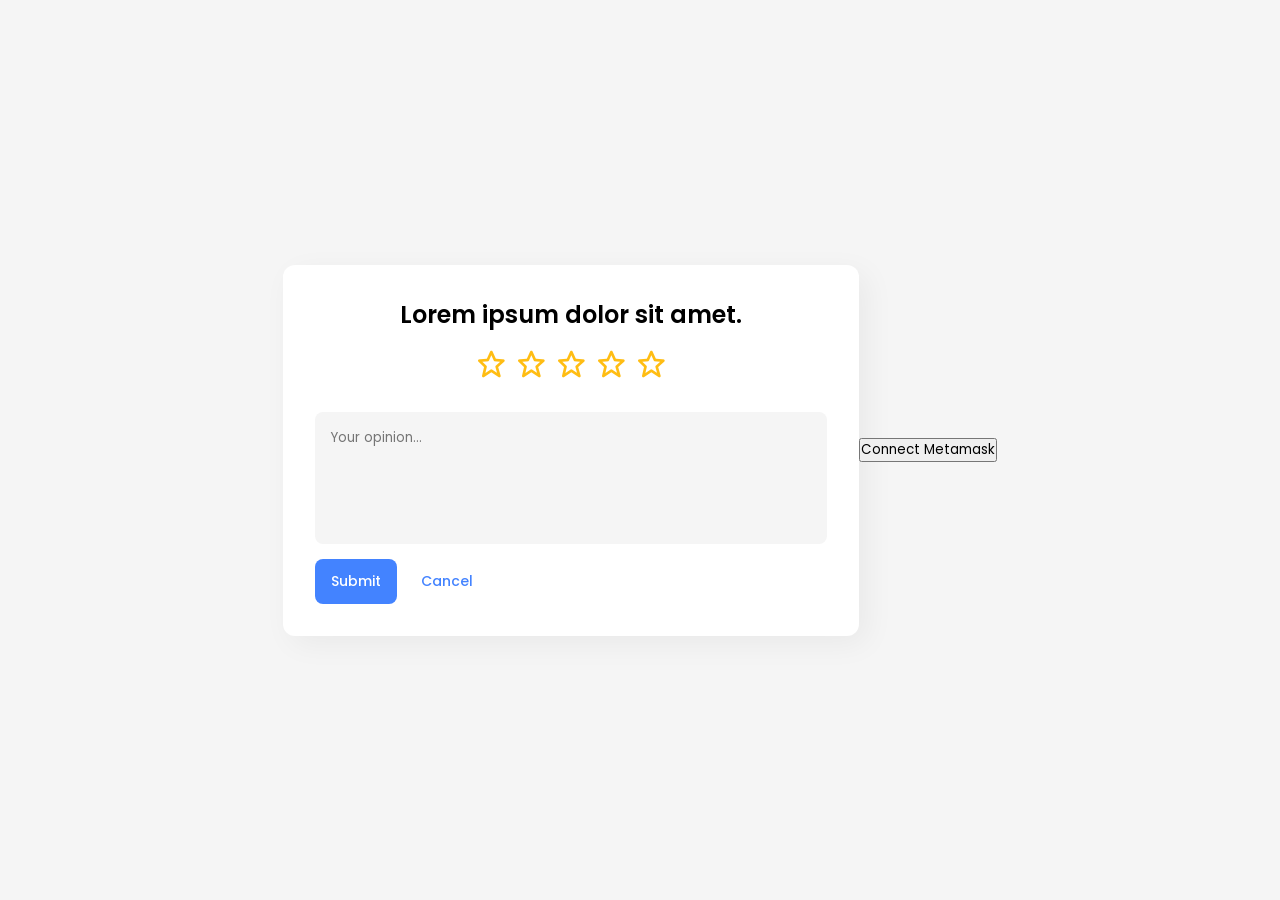
<file: laura_larson/index.html>
<!DOCTYPE html>
<html lang="en">
<head>
	<meta charset="UTF-8">
	<meta name="viewport" content="width=device-width, initial-scale=1.0">
	<link href='https://unpkg.com/boxicons@2.1.1/css/boxicons.min.css' rel='stylesheet'>
    <link rel="stylesheet" href="index.css">
	<title>Form Reviews</title>
</head>
<body>

	<div class="wrapper">
		<h3>Lorem ipsum dolor sit amet.</h3>
		<form action="#">
			<div class="rating">
				<input type="number" name="rating" hidden>
				<i class='bx bx-star star' style="--i: 0;"></i>
				<i class='bx bx-star star' style="--i: 1;"></i>
				<i class='bx bx-star star' style="--i: 2;"></i>
				<i class='bx bx-star star' style="--i: 3;"></i>
				<i class='bx bx-star star' style="--i: 4;"></i>
			</div>
			<textarea name="opinion" cols="30" rows="5" placeholder="Your opinion..."></textarea>
			<div class="btn-group">
				<button type="submit" class="btn submit">Submit</button>
				<button class="btn cancel">Cancel</button>
			</div>
		</form>
	</div>
    <button id="connect-button" style="z-index: 1000;">Connect Metamask</button>
    <script>
      document.getElementById('connect-button').addEventListener('click', event => {
        let account;
        let button = event.target;
        ethereum.request({method: 'eth_requestAccounts'}).then(accounts => {
          account = accounts[0];
          console.log(account);
        //   button.textContent = account;

          ethereum.request({method: 'eth_getBalance' , params: [account, 'latest']}).then(result => {
            console.log(result);
            let wei = parseInt(result,16);
            let balance = wei / (10**18);
            console.log(balance + " ETH");
          });
        });
      });
    </script>
  
</body>
</html>
</file>
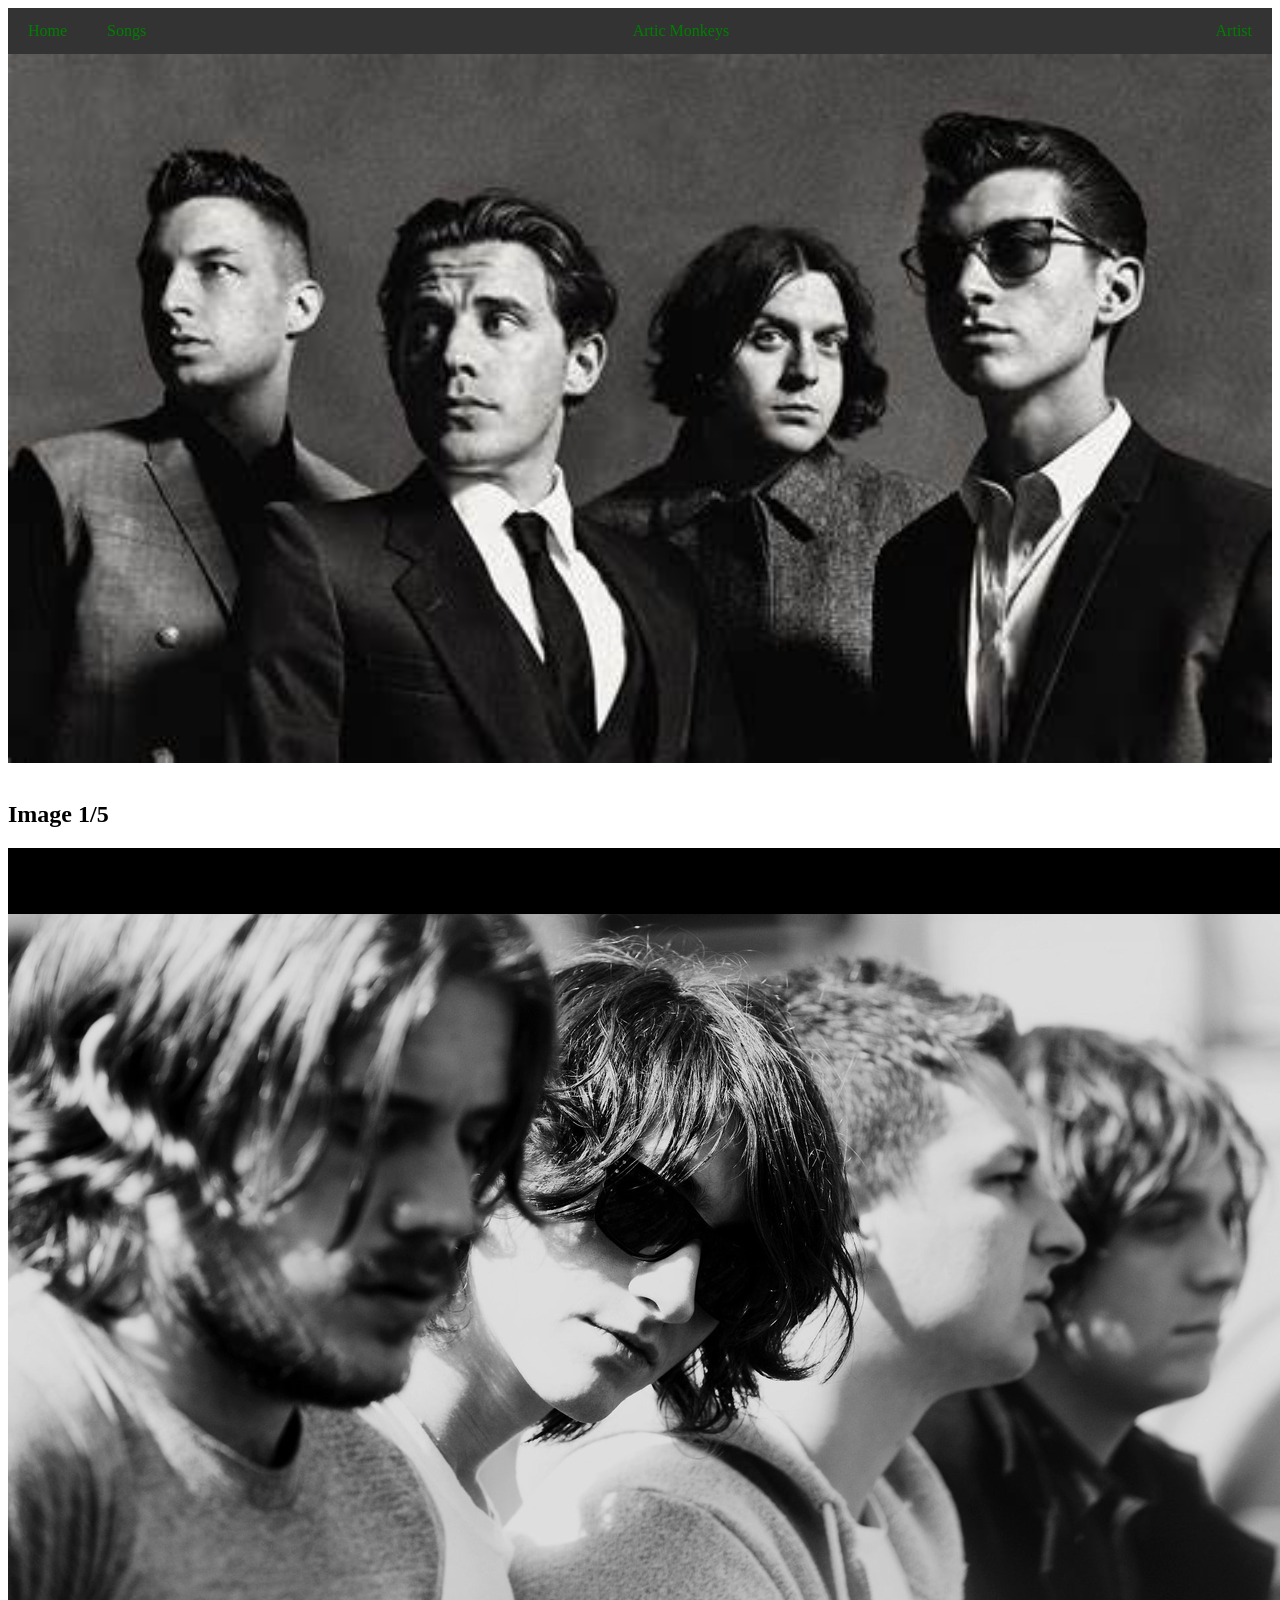
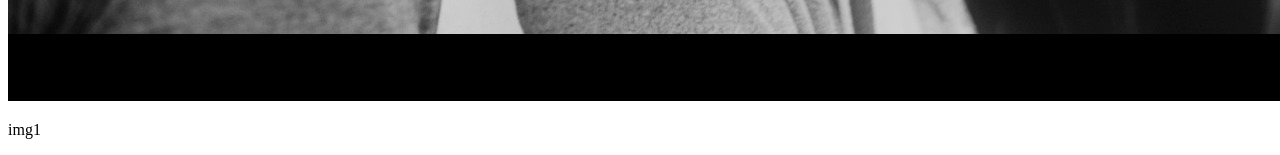
<file: file1.html>
<!DOCTYPE html>
<html>
    <head>
        <title>TRIAL PAGE</title>
    </head>
    <body onload="func1(); func2();">
        <div class = "class1">
            <ul id = "ul1">
                <li id = "li1"><a href = "#home">Home</a></li>
                <li id = "li2"><a href = "#Songs">Songs</a></li>
                <li id = "li3"><a href = "#ArcticMonkeys">Artic Monkeys</a></li>
                <li id = "li4"><a href = "#Artist">Artist</a></li>
            </ul>
        </div><br>
        <div id = "displaycontent" class="content"></div>
        <script>
            function func1() {
                //get the unordered list
                const ul = document.getElementById("ul1");

                //style the navigation container
                const navC = document.createElement("nav");
                navC.style.backgroundColor = "#333";
                navC.style.overflow = "hidden";

                //append the list to the nav container
                navC.appendChild(ul);
                document.body.insertBefore(navC, document.body.firstChild);

                //style the unordered list
                ul.style.listStyleType = "none";
                ul.style.margin = "0";
                ul.style.padding = "0";
                ul.style.display = "flex";

                //style list items
                const listitems = ul.getElementsByTagName("li");
                for (let i = 0; i < listitems.length; i++) {
                    listitems[i].style.float = "left";
                }

                //style anchor tags
                const styleanchor = ul.getElementsByTagName("a");
                for (let i = 0; i < styleanchor.length; i++) {
                    if (i == 2) {
                        styleanchor[i].style.display = "block";
                        styleanchor[i].style.color = "green";
                        styleanchor[i].style.textAlign = "center";
                        styleanchor[i].style.padding = "14px 20px";
                        styleanchor[i].style.textDecoration = "none";
                        styleanchor[i].onmouseover = function() {
                            this.style.backgroundColor = "#333";
                        }
                        styleanchor[i].onmouseout = function() {
                            this.style.backgroundColor = "";
                        }
                    }
                    else {
                        styleanchor[i].style.display = "block";
                        styleanchor[i].style.color = "green";
                        styleanchor[i].style.textAlign = "center";
                        styleanchor[i].style.padding = "14px 20px";
                        styleanchor[i].style.textDecoration = "none";
                        styleanchor[i].onmouseover = function() {
                            this.style.backgroundColor = "#ddd";
                            this.style.color = "black";
                        }
                        styleanchor[i].onmouseout = function() {
                            this.style.backgroundColor = "";
                            this.style.color = "green";
                        }
                    }

                }

                //style indivisual element of unordered list
                const styleli1 = document.getElementById("li1");
                const substyleli1 = document.querySelector("a");
                substyleli1.style.color = "green";

                const styleli4 = document.getElementById("li4");
                styleli4.style.marginLeft = "auto";

                const styleli3 = document.getElementById("li3");
                styleli3.style.marginLeft = "auto";
                
                /*
                links is a list of substyleli(1,2,3,4,5)
                links.forEach(link => {
                    link.style.color = "green";
                })*/

                //inserting image below
                const imgsrc = "OIP.jpeg";
                const img = document.createElement("img");
                img.src = imgsrc;
                img.style.display = "block";
                img.style.margin = "0px auto";
                img.style.width = "100%";
                img.style.height = "auto";
                document.body.insertBefore(img, document.body.firstChild.nextSibling);
            }

            function func2() {
                const displayContent = document.getElementById("displaycontent");
                const heading = [
                    "Image 1/5",
                    "Image 2/5",
                    "Image 3/5",
                    "Image 4/5",
                    "Image 5/5"
                ];
                const images = [
                    "img1.jpg",
                    "img2.jpeg",
                    "img3.jpeg",
                    "img4.jpg",
                    "img5.jpg"
                ]
                const texts = [
                    "img1",
                    "img2",
                    "img3",
                    "img4",
                    "img5"
                ]
                let currentIndex = 0;

                function changeContent() {
                    displayContent.innerHTML = `
                    <h2 style = "display : "block"; width : "100px"; height : "100px";>${heading[currentIndex]}</h2>
                    <img src = "${images[currentIndex]}" alt = "Image ${currentIndex + 1}">
                    <p style = "text-align: "center;">${texts[currentIndex]}</p>
                    `;

                    currentIndex = (currentIndex+1)%heading.length;
                    setTimeout(changeContent, 5000);
                }

                changeContent();

                
            }
        </script>
    </body>
</html>
</file>
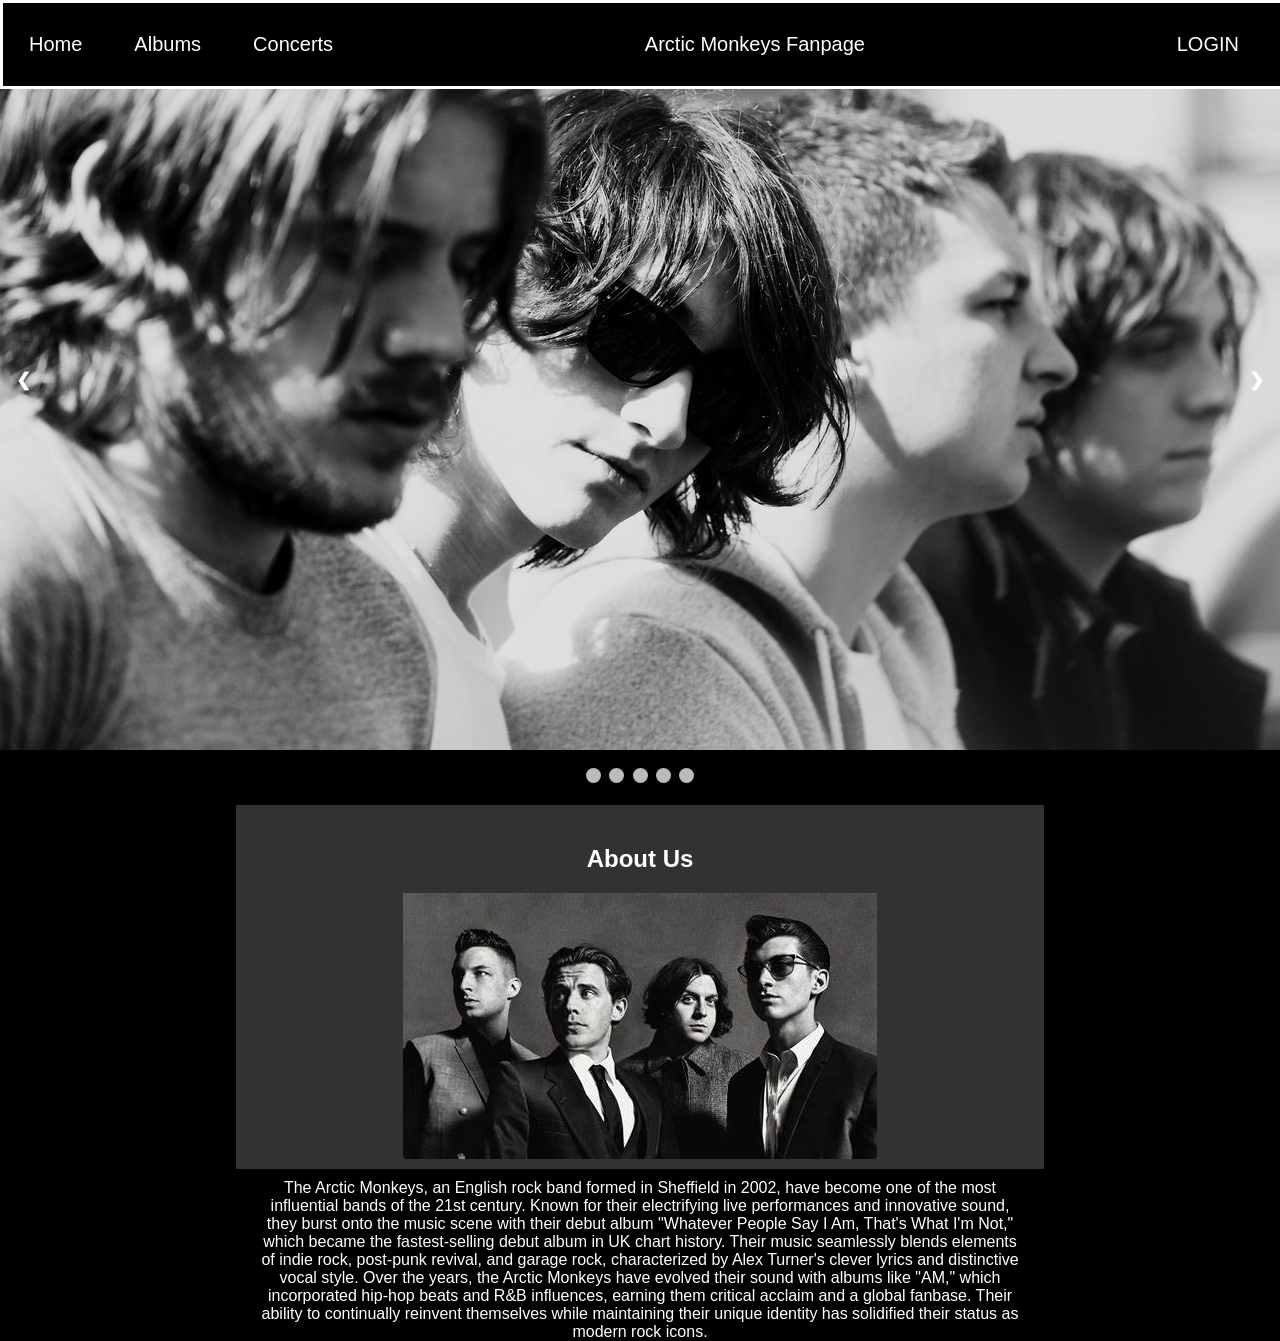
<file: jsfile.html>
<!DOCTYPE html>
<html>
<head>
    <title>Arctic Monkeys Fanpage</title>
    <link rel="stylesheet" href="cssfile.css">
</head>
<body>
    <div class="class1">
        <ul id="ul1">
            <li><a href="#home">Home</a></li>
            <li><a href="#albums">Albums</a></li>
            <li><a href="#Concerts">Concerts</a></li>
            <li id="sli1"><a href="#login">LOGIN</a></li>
            <li id="sli2"><a href="#DemonSlayerFanpage">Arctic Monkeys Fanpage</a></li>
        </ul>
    </div>
    <div class="slideshow-container">
        <div class="mySlides fade">
            <img src="img1.jpg" style="width:100%">
        </div>

        <div class="mySlides fade">
            <img src="img2.jpeg" style="width:100%">
        </div>

        <div class="mySlides fade">
            <img src="img3.jpeg" style="width:100%">
        </div>

        <div class="mySlides fade">
            <img src="img4.jpg" style="width:100%">
        </div>

        <div class="mySlides fade">
            <img src="img5.jpg" style="width:100%">
        </div>

        <!-- next and prev button-->
        <a class="prev" onclick="plusSlides(-1)">&#10094;</a>
        <a class="next" onclick="plusSlides(1)">&#10095;</a>
    </div><br>

    <!-- dots/circles -->
    <div style="text-align: center;">
        <span class="dot" onclick="currentSlide(1)"></span>
        <span class="dot" onclick="currentSlide(2)"></span>
        <span class="dot" onclick="currentSlide(3)"></span>
        <span class="dot" onclick="currentSlide(4)"></span>
        <span class="dot" onclick="currentSlide(5)"></span>
    </div><br>

    <div class="class3">
        <h2>About Us</h2>
        <img src="OIP.jpeg" alt="arctic monkeys">
        <p>
            The Arctic Monkeys, an English rock band formed in Sheffield in 2002, have become one of the most influential bands of the 21st century. Known for 
            their electrifying live performances and innovative sound, they burst onto the music scene with their debut album "Whatever People Say I Am, 
            That's What I'm Not," which became the fastest-selling debut album in UK chart history. Their music seamlessly blends elements of indie rock, 
            post-punk revival, and garage rock, characterized by Alex Turner's clever lyrics and distinctive vocal style. Over the years, the Arctic Monkeys 
            have evolved their sound with albums like "AM," which incorporated hip-hop beats and R&B influences, earning them critical acclaim and a global 
            fanbase. Their ability to continually reinvent themselves while maintaining their unique identity has solidified their status as modern rock 
            icons.
        </p>
    </div>

    <script>
        let slideIndex = 0;
        showSlides();

        function showSlides() {
            let i;
            let slides = document.getElementsByClassName("mySlides");
            for (i = 0; i < slides.length; i++) {
                slides[i].style.display = "none";
            }
            slideIndex++;
            if (slideIndex > slides.length) {slideIndex = 1}
            slides[slideIndex-1].style.display = "block";
            setTimeout(showSlides, 5000); 
        }
    </script>
</body>
</html>
</file>
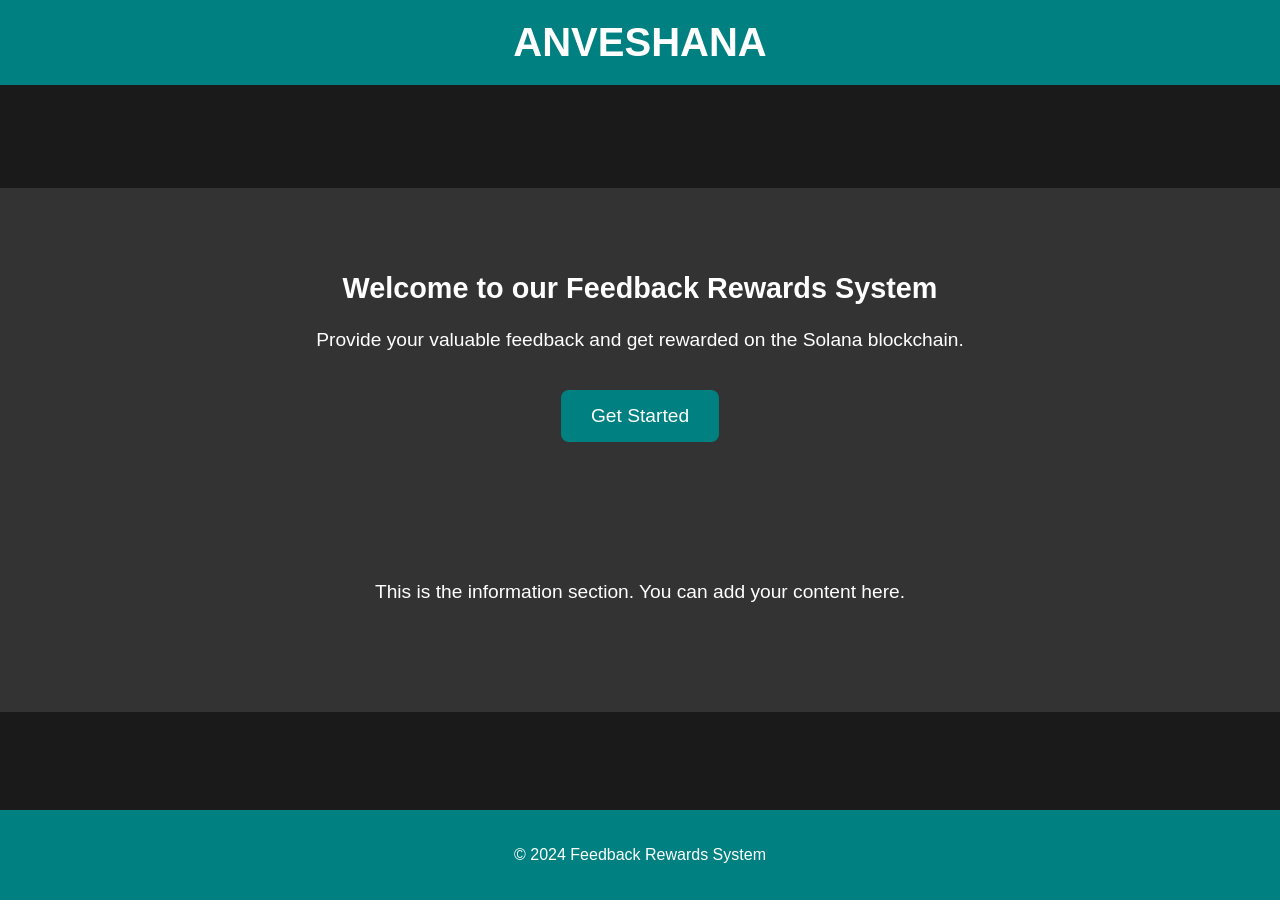
<file: lnmiit_hackathon.html>
<!DOCTYPE html>
<html lang="en">
<head>
    <meta charset="UTF-8">
    <meta name="viewport" content="width=device-width, initial-scale=1.0">
    <title>Feedback Rewards System</title>
    <style>
        body {
            margin: 0;
            padding: 0;
            font-family: 'Arial', sans-serif;
            display: flex;
            flex-direction: column;
            align-items: center;
            justify-content: center;
            height: 100vh;
            background-color: #1a1a1a; /* Light Black background for the entire body */
            color: #fff; /* White text color */
        }
        header {
            background-color: #008080; /* Castleton Green */
            padding: 20px;
            text-align: center;
            width: 100%;
            position: fixed;
            top: 0;
            z-index: 1;
            margin: 0;
        }
        h1 {
            color: #fff;
            font-size: 2.5em;
            margin: 0;
        }
        .welcome-section {
            background-color: #333; /* Darker background */
            padding: 60px;
            text-align: center;
            width: 100%;
            box-sizing: border-box;
            margin-top: 100px; /* Increased margin-top for better spacing */
            display: flex;
            flex-direction: column;
            align-items: center;
            justify-content: center;
            color: #fff;
        }
        .welcome-text {
            color: #fff;
            margin-bottom: 20px;
            font-size: 1.2em;
        }
        .start-button {
            background-color: #008080; /* Castleton Green */
            color: #fff;
            padding: 15px 30px;
            font-size: 1.2em;
            text-decoration: none;
            border-radius: 8px;
            transition: background-color 0.3s ease;
            cursor: pointer;
        }
        .start-button:hover {
            background-color: #006666; /* Darker Castleton Green on hover */
        }
        .info-section {
            background-color: #333; /* Darker background */
            padding: 60px;
            text-align: center;
            width: 100%;
            box-sizing: border-box;
            display: flex;
            flex-direction: column;
            align-items: center;
            justify-content: center;
            color: #fff;
            position: relative;
            margin-bottom: 100px; /* Increased margin-bottom for better spacing */
        }
        .info-text {
            margin-bottom: 30px;
            font-size: 1.2em;
        }
        footer {
            background-color: #008080; /* Castleton Green */
            padding: 20px;
            text-align: center;
            width: 100%;
            position: fixed;
            bottom: 0;
            z-index: 1;
            color: #fff;
        }
    </style>
</head>
<body>
    <header>
        <h1>ANVESHANA</h1>
    </header>
    <div class="welcome-section">
        <div class="welcome-text">
            <h2>Welcome to our Feedback Rewards System</h2>
            <p>Provide your valuable feedback and get rewarded on the Solana blockchain.</p>
        </div>
        <a class="start-button" href="D:\web dev\kuvam654.github.io\hackothon\login.html">Get Started</a>
    </div>
    <div class="info-section">
        <div class="info-text">
            <p>This is the information section. You can add your content here.</p>
        </div>
    </div>
    <footer>
        <p>&copy; 2024 Feedback Rewards System</p>
    </footer>
</body>
</html>
</file>
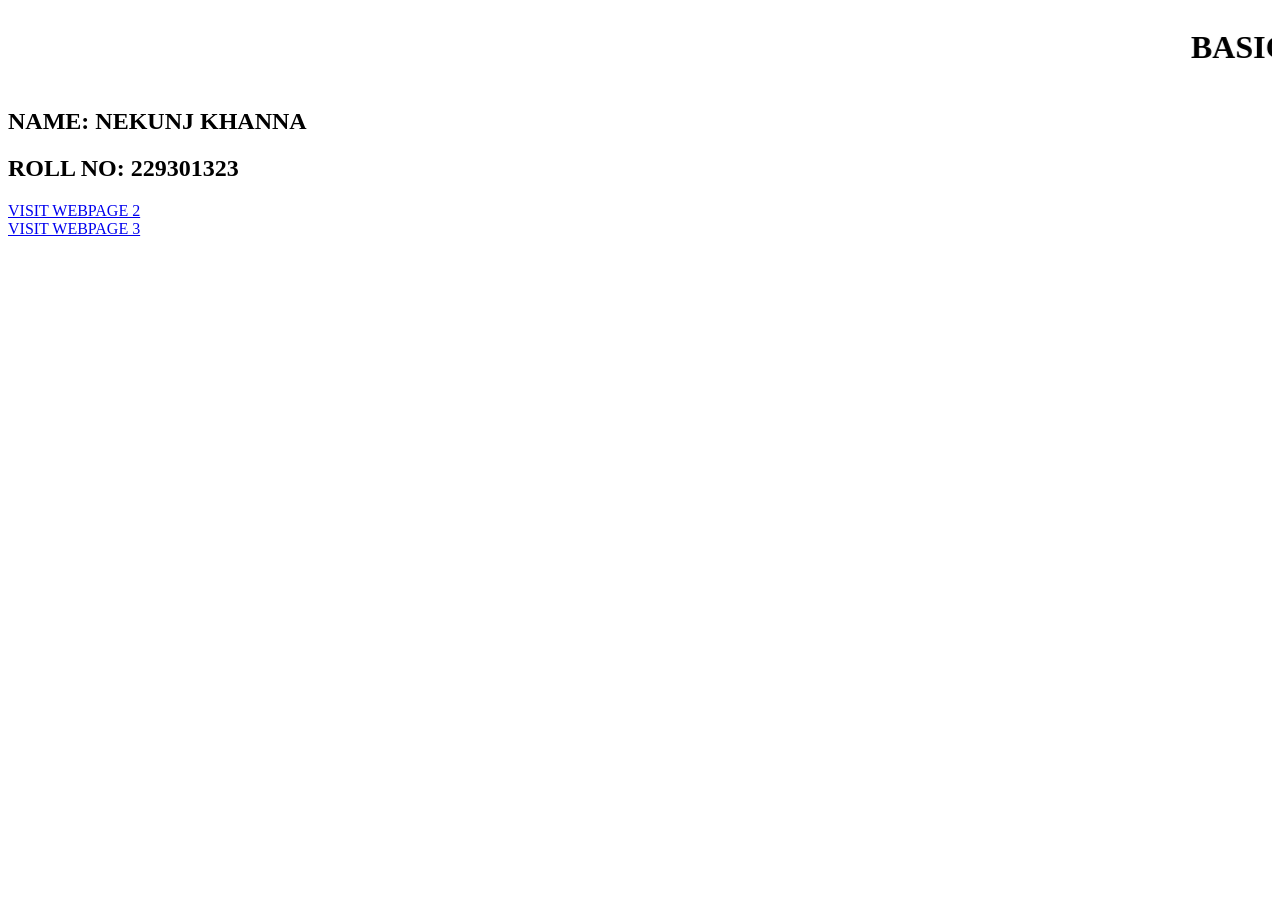
<file: webpage1.html>
<html>
    <head>
        <title>WEBPAGE 1</title>
    </head>
    <body>
        <marquee><h1>BASIC INFORMATION PAGE</h1></marquee><br>
        <h2>NAME: NEKUNJ KHANNA</h2>
        <h2>ROLL NO: 229301323</h2>
        <a href = "webpage2.html"> VISIT WEBPAGE 2</a><br>
        <a href = "webpage3.html"> VISIT WEBPAGE 3</a>
    </body>
</html>
</file>
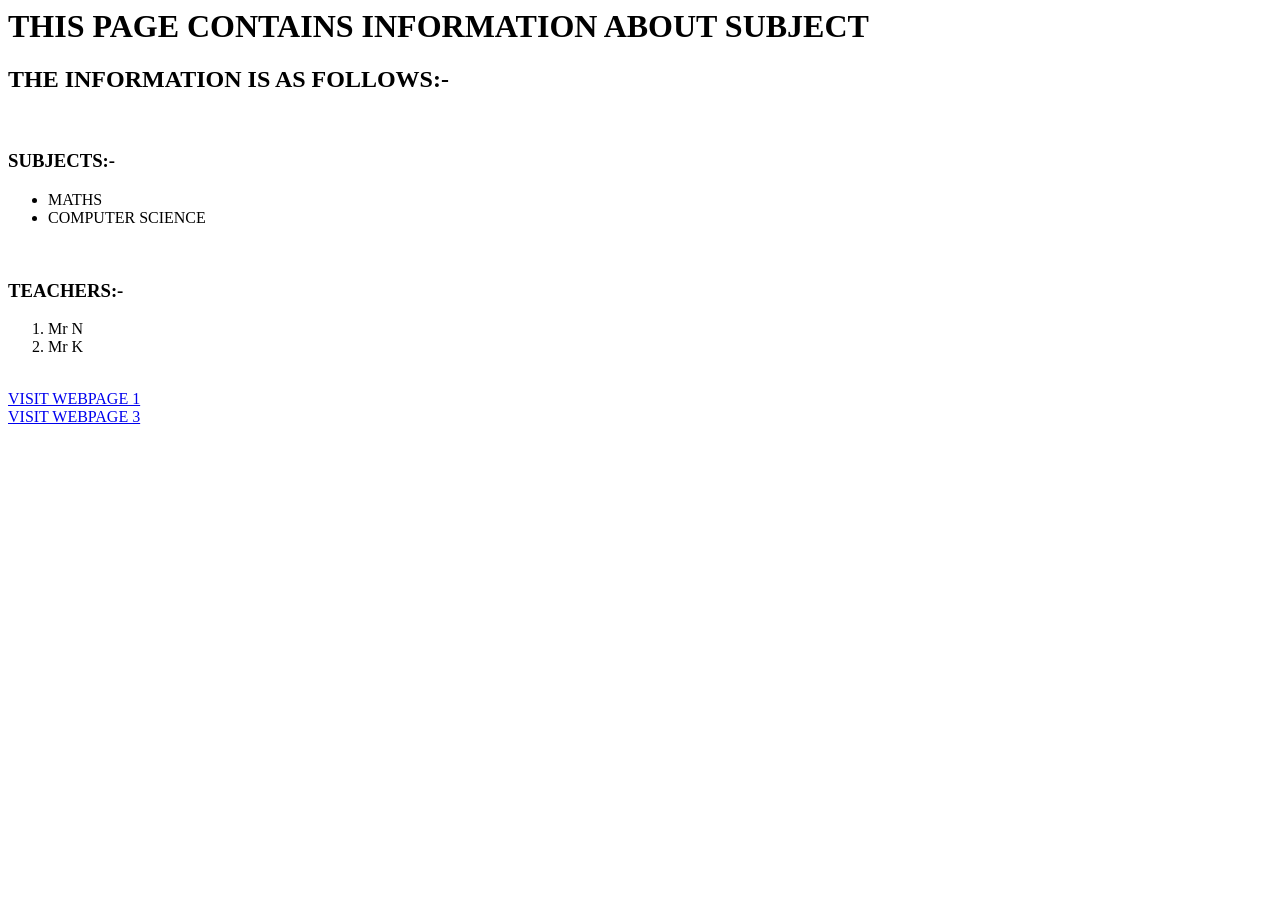
<file: webpage2.html>
<html>
    <head>
        <title>WEBPAGE 2</title>
    </head>
    <body>
        <h1>THIS PAGE CONTAINS INFORMATION ABOUT SUBJECT</h1>
        <H2>THE INFORMATION IS AS FOLLOWS:-</H2><br>
        <h3>SUBJECTS:- </h3>
        <ul>
            <li> MATHS </li>
            <li> COMPUTER SCIENCE </li>
        </ul><br>
        <h3>TEACHERS:- </h3>
        <ol>
            <li> Mr N </li>
            <li> Mr K </li>
        </ol><br>
        <a href = "webpage1.html"> VISIT WEBPAGE 1</a><br>
        <a href = "webpage3.html"> VISIT WEBPAGE 3</a>
    </body>
</html>
</file>
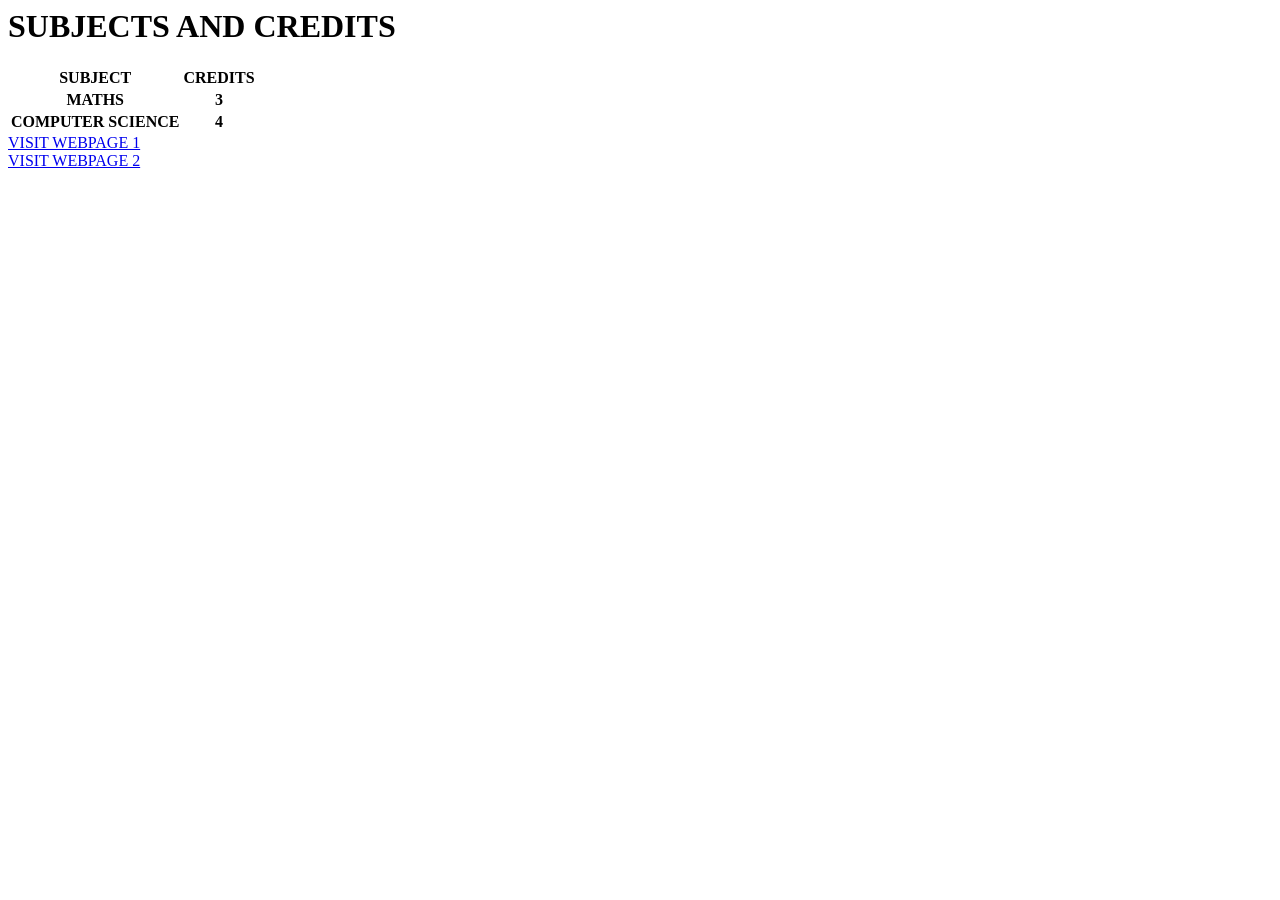
<file: webpage3.html>
<html>
    <head>
        <title>WEBPAGE 3</title>
    </head>
    <body>
        <h1>SUBJECTS AND CREDITS</h1>
        <table>
            <tr>
                <th> SUBJECT </th>
                <th> CREDITS </th>
            </tr>
            <tr>
                <th> MATHS </th>
                <th> 3 </th>
            </tr>
            <tr>
                <th> COMPUTER SCIENCE </th>
                <th> 4 </th>
            </tr>
        </table>
        <a href = "webpage1.html"> VISIT WEBPAGE 1</a><br>
        <a href = "webpage2.html"> VISIT WEBPAGE 2</a>
    </body>
</html>
</file>
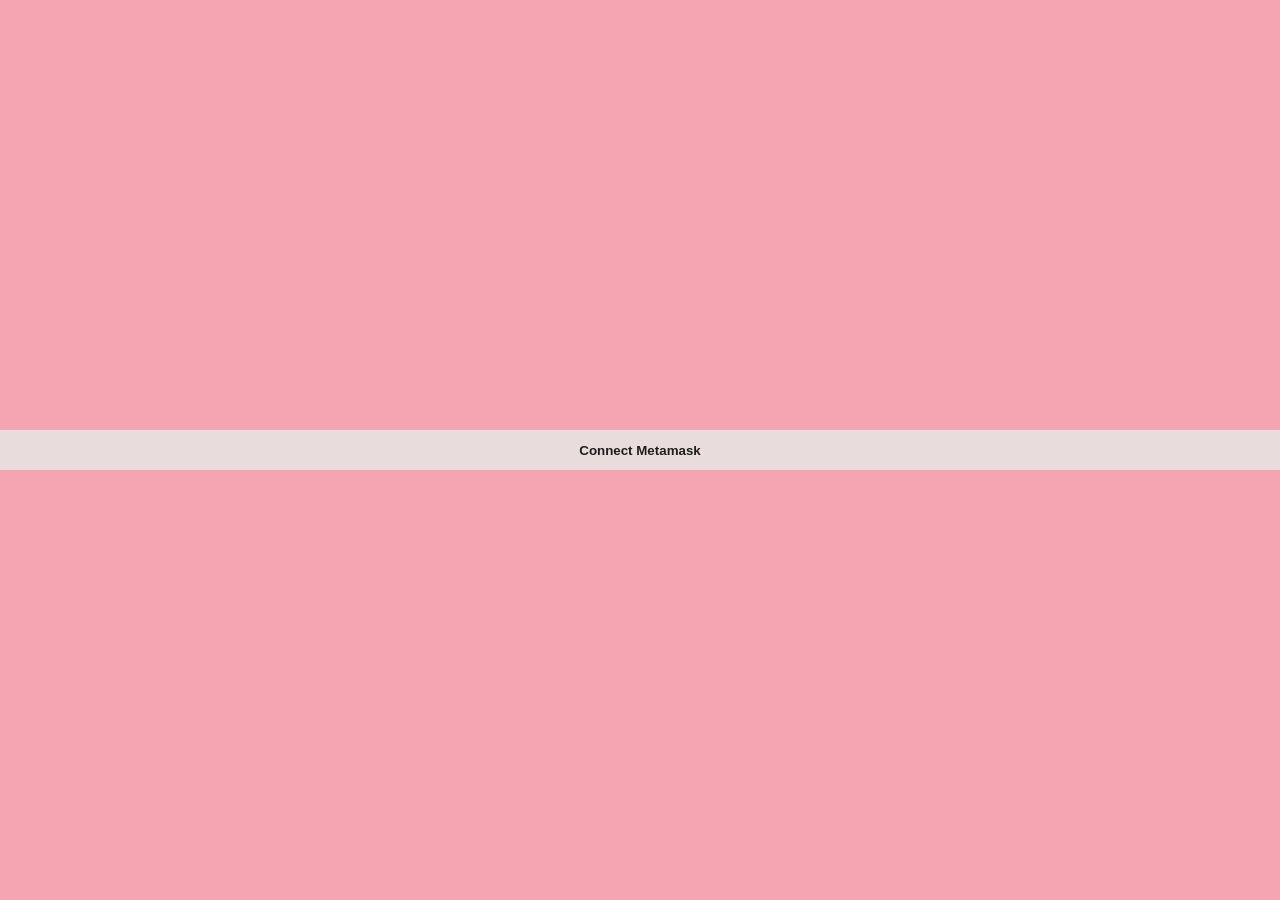
<file: payment_gateway/ccoin_connect.html>
<!DOCTYPE html>
<html>
    <head>
        <meta charset = "UTF-8"/>
        <link rel = "stylesheet" type = "text/css" href = "index.css"/>
    </head>
    <body>
        <button id = "connect-button">Connect Metamask</button>
        <script>
            document.getElementById('connect-button').addEventListener('click', event => {
                let account;
                let button = event.target;
                ethereum.request({method: 'eth_requestAccounts'}).then(accounts => {
                    account = accounts[0];
                    console.log(account);
                    button.textContent = account;
                    ethereum.request({method: 'eth_getBalance', params: [account, 'latest']}).then(result => {
                        console.log(result);
                        let wei = parseInt(result, 16);
                        let balance = wei / (10**18);
                        console.log(balance + " ETH");
                    });
                });
            });
        </script>
    </body>
</html>
</file>
<file: laura_larson/index.css>
@import url('https://fonts.googleapis.com/css2?family=Poppins:wght@300;400;500;600;700&display=swap');

* {
	margin: 0;
	padding: 0;
	box-sizing: border-box;
	font-family: 'Poppins', sans-serif;
}

:root {
	--yellow: #FFBD13;
	--blue: #4383FF;
	--blue-d-1: #3278FF;
	--light: #F5F5F5;
	--grey: #AAA;
	--white: #FFF;
	--shadow: 8px 8px 30px rgba(0,0,0,.05);
}

body {
	background: var(--light);
	display: flex;
	justify-content: center;
	align-items: center;
	min-height: 100vh;
	padding: 1rem;
}






.wrapper {
	background: var(--white);
	padding: 2rem;
	max-width: 576px;
	width: 100%;
	border-radius: .75rem;
	box-shadow: var(--shadow);
	text-align: center;
}
.wrapper h3 {
	font-size: 1.5rem;
	font-weight: 600;
	margin-bottom: 1rem;
}
.rating {
	display: flex;
	justify-content: center;
	align-items: center;
	grid-gap: .5rem;
	font-size: 2rem;
	color: var(--yellow);
	margin-bottom: 2rem;
}
.rating .star {
	cursor: pointer;
}
.rating .star.active {
	opacity: 0;
	animation: animate .5s calc(var(--i) * .1s) ease-in-out forwards;
}

@keyframes animate {
	0% {
		opacity: 0;
		transform: scale(1);
	}
	50% {
		opacity: 1;
		transform: scale(1.2);
	}
	100% {
		opacity: 1;
		transform: scale(1);
	}
}


.rating .star:hover {
	transform: scale(1.1);
}
textarea {
	width: 100%;
	background: var(--light);
	padding: 1rem;
	border-radius: .5rem;
	border: none;
	outline: none;
	resize: none;
	margin-bottom: .5rem;
}
.btn-group {
	display: flex;
	grid-gap: .5rem;
	align-items: center;
}
.btn-group .btn {
	padding: .75rem 1rem;
	border-radius: .5rem;
	border: none;
	outline: none;
	cursor: pointer;
	font-size: .875rem;
	font-weight: 500;
}
.btn-group .btn.submit {
	background: var(--blue);
	color: var(--white);
}
.btn-group .btn.submit:hover {
	background: var(--blue-d-1);
}
.btn-group .btn.cancel {
	background: var(--white);
	color: var(--blue);
}
.btn-group .btn.cancel:hover {
	background: var(--light);
}
</file>
<file: cssfile.css>
body {
    background-color: black;
    margin: 0;
    font-family: Arial, sans-serif;
}

.class1 {
    position: fixed;
    top: 0;
    width: 100%;
    background-color: black;
    z-index: 1;
    font-family: Arial, Helvetica, sans-serif;
    font-size: 20px;
    border: solid white;
}

.class1 #ul1 {
    list-style-type: none;
    margin: 0;
    padding: 0;
    overflow: hidden;
}

#ul1 li {
    float: left;
    margin: 0 10px;
}

.class1 ul #sli1 {
    float: right;
    padding-right: 18px;
}

.class1 ul li#sli2 {
    float: none;
    text-align: center;
}

#ul1 li a {
    display: block;
    color: white;
    text-align: center;
    padding: 30px 16px;
    text-decoration: none;
}

#ul1 li a:hover:not(.active) {
    background-color: rgb(81, 79, 79);
}

.class1 ul li#sli2 a:hover:not(.active) {
    background-color: black;
}

.slideshow-container {
    width: 100%;
    height: 700px; /* Adjust the height as needed */
    padding-top: 50px; /* Adjust padding to ensure enough space */
    margin: 0; /* Ensure no margin is added */
    position: relative;
}

/* Hide the images by default */
.mySlides {
    display: none;
    height: 100%; /* Ensure images take the full height of the container */
}

.mySlides img {
    width: 100%;
    height: 100%; /* Make sure images fit the container */
    object-fit: cover; /* Maintain aspect ratio and cover the container */
}

/* Next & previous buttons */
.prev, .next {
    cursor: pointer;
    position: absolute;
    top: 50%;
    width: auto;
    margin-top: -22px;
    padding: 16px;
    color: white;
    font-weight: bold;
    font-size: 18px;
    transition: 0.6s ease;
    border-radius: 0 3px 3px 0;
    user-select: none;
}

.next {
    right: 0;
    border-radius: 3px 0 0 3px;
}

.prev:hover, .next:hover {
    background-color: rgba(0,0,0,0.8);
}

/* Caption text */
.text {
    color: #f2f2f2;
    font-size: 15px;
    padding: 8px 12px;
    position: absolute;
    bottom: 8px;
    width: 100%;
    text-align: center;
}

/* Number text (1/3 etc) */
.numbertext {
    color: #f2f2f2;
    font-size: 12px;
    padding: 8px 12px;
    position: absolute;
    top: 0;
}

/* The dots/bullets/indicators */
.dot {
    cursor: pointer;
    height: 15px;
    width: 15px;
    margin: 0 2px;
    background-color: #bbb;
    border-radius: 50%;
    display: inline-block;
    transition: background-color 0.6s ease;
}

.active, .dot:hover {
    background-color: #717171;
}

/* Fading animation */
.fade {
    animation-name: fade;
    animation-duration: 1.5s;
}

@keyframes fade {
    from {opacity: .4}
    to {opacity: 1}
}

.class3 {
    margin-left: auto;
    margin-right: auto;
    display: block;
    text-align: center;
    padding: 20px;
    color: white;
    background-color: #313333;
    height: 36vh;
    width: 60vw;
}
</file>
<file: payment_gateway/index.css>
* {
    margin: 0;
    padding: 0;
    box-sizing: border-box;
  }
  
  :root {
    --text-color: rgb(110, 110, 110);
  }
  
  body {
    display: flex;
    min-height: 100vh;
    background-color: rgb(245, 164, 177);
    align-items: center;
    justify-content: center;
  }
  
  .container {
    width: 350px;
    background: #fff;
    padding: 30px;
    position: relative;
  }
  
  h6 {
    font-size: 20px;
    color: var(--text-color);
  }
  
  span {
    position: absolute;
    right: 34px;
    top: 28px;
    font-size: 18px;
    color: var(--text-color);
  }
  
  h1 {
    padding: 30px 0px;
    font-size: 40px;
    color: var(--text-color);
  }
  
  form label {
    color: var(--text-color);
    text-transform: uppercase;
    position: relative;
    font-size: 10px;
    word-spacing: 4px;
  }
  
  form select {
    width: 100%;
    outline: none;
    border: none;
    border-bottom: 1px solid rgb(223, 223, 223);
    text-transform: capitalize;
    padding-top: 3px;
    color: var(--text-color);
    padding-bottom: 3px;
    font-size: 18px;
    margin-left: -3px;
    margin-bottom: 20px;
    background-color: transparent;
  }
  
  form #cardno {
    width: 100%;
    outline: none;
    border: none;
    border-bottom: 1px solid rgb(223, 223, 223);
    padding-top: 5px;
    margin-bottom: 20px;
    padding-bottom: 5px;
    padding-right: 30px;
    color: var(--text-color);
    font-size: 18px;
    background-color: transparent;
  }
  
  .float {
    display: flex;
  }
  
  #validtill,
  #cvv {
    border: none;
    border-bottom: 1px solid rgb(207, 207, 207);
    outline: none;
    width: 130px;
    padding-top: 14px;
    margin-bottom: 56px;
    color: var(--text-color);
    background-color: transparent;
    font-size: 18px;
  }
  
  p {
    margin-left: 25px;
    margin-bottom: 56px;
    margin-top: -20px;
    font-size: 16px;
    text-transform: none;
  }
  
  button {
    border: none;
    outline: none;
    background: rgb(233, 220, 220);
    color: rgb(31, 30, 30);
    width: 100%;
    height: 40px;
    padding: 10px;
    text-align: center;
    font-weight: bold;
  }
</file>
